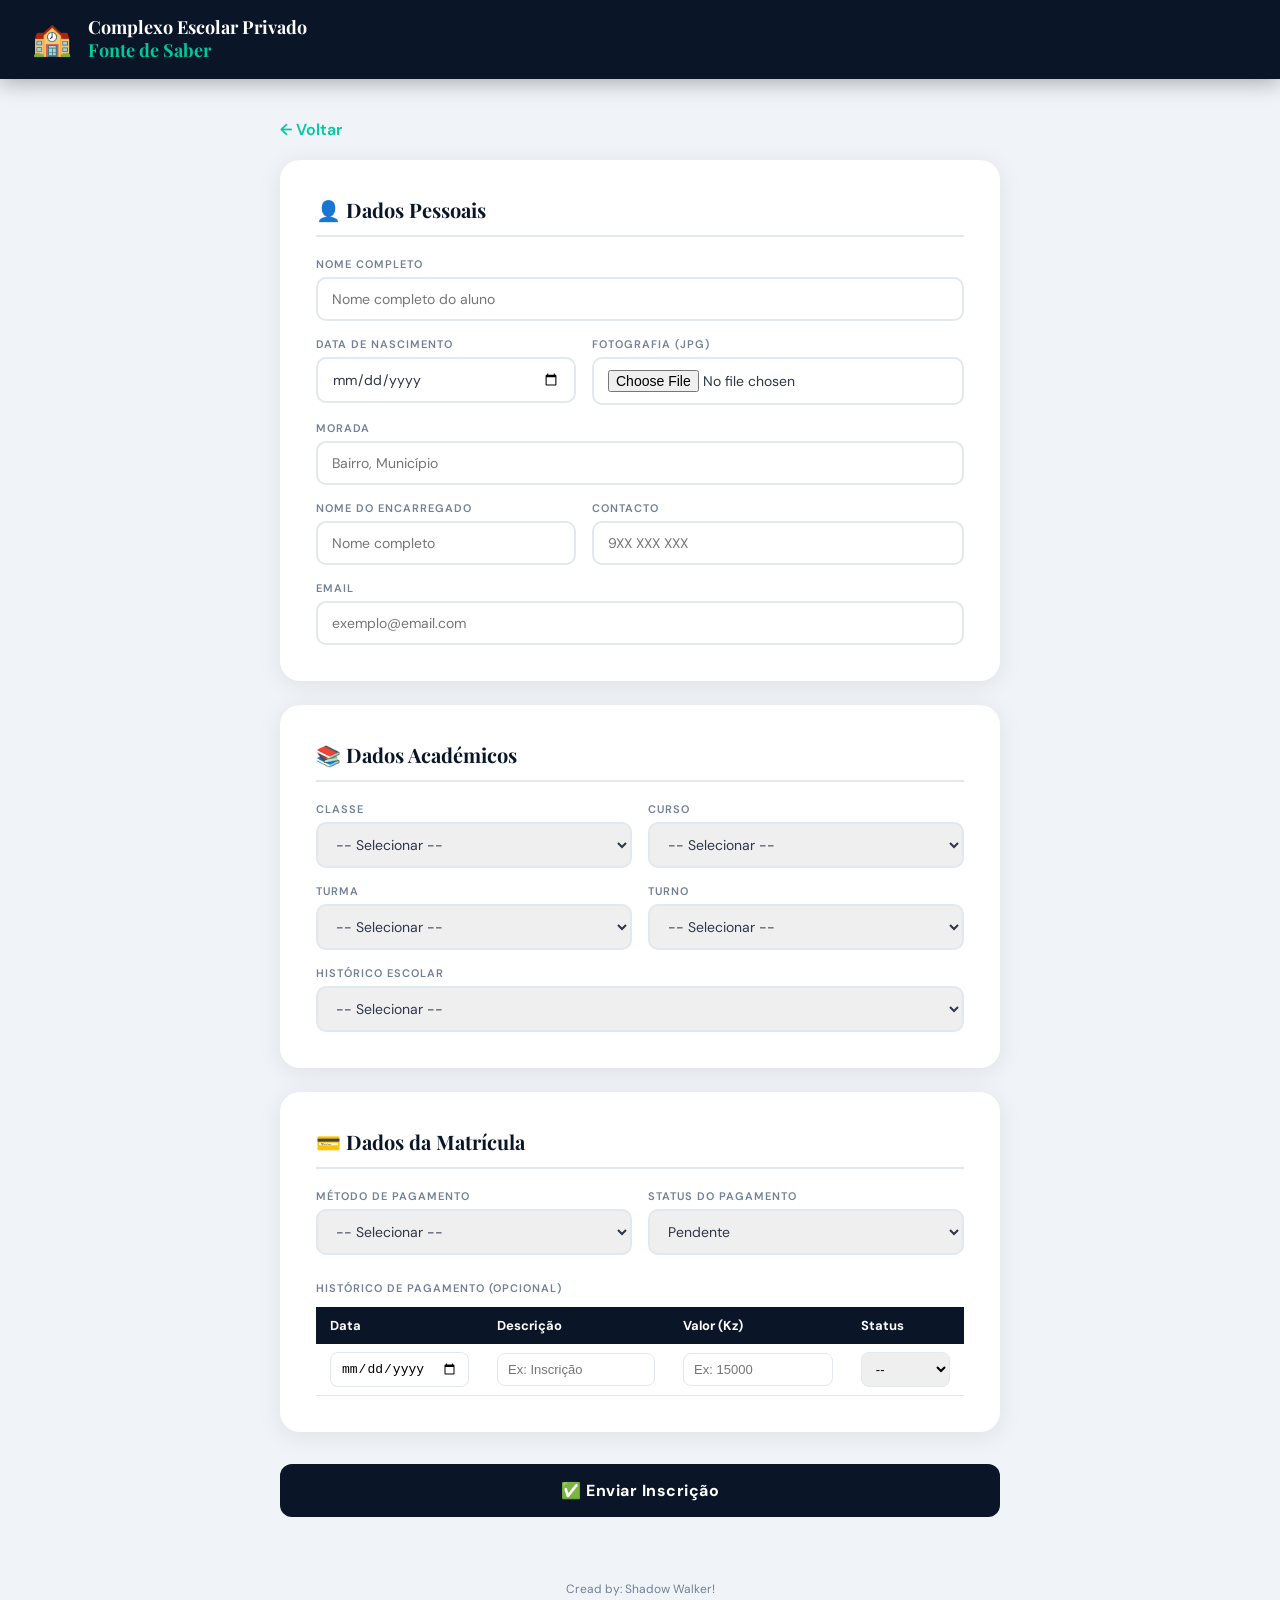
<file: inscricao.html>
<!DOCTYPE html>
<html lang="pt">
<head>
  <meta charset="UTF-8">
  <meta name="viewport" content="width=device-width, initial-scale=1.0">
  <title>Formulário de Inscrição – Fonte de Saber</title>
  <link href="https://fonts.googleapis.com/css2?family=Playfair+Display:wght@600;700&family=DM+Sans:wght@300;400;500;600&display=swap" rel="stylesheet">
  <style>
    :root {
      --navy:#0a1628; --blue:#1a3a6e; --accent:#00c8a0;
      --white:#fff; --bg:#f0f4f8; --text:#2d3748;
      --muted:#718096; --border:#e2e8f0; --red:#e53e3e;
    }
    * { margin:0; padding:0; box-sizing:border-box; }
    body { font-family:'DM Sans',sans-serif; background:var(--bg); color:var(--text); }
    header {
      background:var(--navy); padding:16px 32px;
      display:flex; align-items:center; gap:16px;
      box-shadow:0 4px 20px rgba(0,0,0,.3);
    }
    header .logo { font-size:32px; }
    header h1 { font-family:'Playfair Display',serif; color:var(--white); font-size:18px; line-height:1.3; }
    header h1 span { color:var(--accent); }
    .container { max-width:760px; margin:0 auto; padding:40px 20px; }
    .card {
      background:var(--white); border-radius:20px;
      padding:36px; box-shadow:0 4px 24px rgba(0,0,0,.08);
      margin-bottom:24px;
    }
    .card h2 {
      font-family:'Playfair Display',serif; font-size:20px;
      color:var(--navy); margin-bottom:20px;
      padding-bottom:12px; border-bottom:2px solid var(--border);
    }
    .grid { display:grid; grid-template-columns:1fr 1fr; gap:16px; }
    .full { grid-column:1/-1; }
    .form-group { display:flex; flex-direction:column; gap:6px; }
    .form-group label {
      font-size:11px; text-transform:uppercase; letter-spacing:1px;
      color:var(--muted); font-weight:600;
    }
    .form-group input,
    .form-group select {
      padding:11px 14px; border:2px solid var(--border);
      border-radius:10px; font-family:'DM Sans',sans-serif;
      font-size:14px; color:var(--text); outline:none;
      transition:border-color .2s;
    }
    .form-group input:focus,
    .form-group select:focus { border-color:var(--accent); }

    /* Tabela de pagamento */
    .table-wrap { overflow-x:auto; }
    table { width:100%; border-collapse:collapse; }
    th {
      background:var(--navy); color:var(--white);
      padding:10px 14px; font-size:13px; text-align:left;
    }
    td { padding:8px 14px; border-bottom:1px solid var(--border); }
    td input, td select {
      width:100%; padding:8px 10px; border:1px solid var(--border);
      border-radius:8px; font-size:13px; outline:none;
    }

    .btn-submit {
      width:100%; padding:16px; background:var(--navy);
      color:var(--white); border:none; border-radius:12px;
      font-family:'DM Sans',sans-serif; font-size:16px; font-weight:700;
      cursor:pointer; transition:background .2s, transform .1s;
      margin-top:8px; letter-spacing:.5px;
    }
    .btn-submit:hover { background:var(--blue); }
    .btn-submit:active { transform:scale(.99); }
    .back { display:inline-block; margin-bottom:20px; color:var(--accent); text-decoration:none; font-weight:600; }
    .back:hover { text-decoration:underline; }
    footer { text-align:center; padding:24px; color:var(--muted); font-size:12px; }
  </style>
</head>
<body>

<header>
  <div class="logo">🏫</div>
  <h1>Complexo Escolar Privado<br><span>Fonte de Saber</span></h1>
</header>

<div class="container">
  <a href="/" class="back">← Voltar</a>

  <form action="/salvar" method="POST" enctype="multipart/form-data">

    <!-- DADOS PESSOAIS -->
    <div class="card">
      <h2>👤 Dados Pessoais</h2>
      <div class="grid">
        <div class="form-group full">
          <label>Nome Completo</label>
          <input type="text" name="nome" placeholder="Nome completo do aluno" required>
        </div>
        <div class="form-group">
          <label>Data de Nascimento</label>
          <input type="date" name="data_nascimento" required>
        </div>
        <div class="form-group">
          <label>Fotografia (JPG)</label>
          <input type="file" name="fotografia" accept=".jpg,.jpeg,.png">
        </div>
        <div class="form-group full">
          <label>Morada</label>
          <input type="text" name="morada" placeholder="Bairro, Município" required>
        </div>
        <div class="form-group">
          <label>Nome do Encarregado</label>
          <input type="text" name="encarregado" placeholder="Nome completo" required>
        </div>
        <div class="form-group">
          <label>Contacto</label>
          <input type="tel" name="contacto" placeholder="9XX XXX XXX" required>
        </div>
        <div class="form-group full">
          <label>Email</label>
          <input type="email" name="email" placeholder="exemplo@email.com" required>
        </div>
      </div>
    </div>

    <!-- DADOS ACADÉMICOS -->
    <div class="card">
      <h2>📚 Dados Académicos</h2>
      <div class="grid">
        <div class="form-group">
          <label>Classe</label>
          <select name="classe" required>
            <option value="">-- Selecionar --</option>
            <option>Iniciação</option>
            <option>1ª</option><option>2ª</option><option>3ª</option>
            <option>4ª</option><option>5ª</option><option>6ª</option>
            <option>7ª</option><option>8ª</option><option>9ª</option>
            <option>10ª</option><option>11ª</option><option>12ª</option><option>13ª</option>
          </select>
        </div>
        <div class="form-group">
          <label>Curso</label>
          <select name="curso" required>
            <option value="">-- Selecionar --</option>
            <option>Nenhum</option>
            <option>Gestão de Sistemas Informáticos</option>
            <option>Gestão Empresarial</option>
            <option>Engenharia e Instalações Eléctricas</option>
            <option>Electrónica e Telecomunicação</option>
            <option>Análises Clínicas</option>
            <option>Estomatologia</option>
            <option>Saúde Ambiental</option>
            <option>Nutrição</option>
            <option>Farmácia</option>
          </select>
        </div>
        <div class="form-group">
          <label>Turma</label>
          <select name="turma" required>
            <option value="">-- Selecionar --</option>
            <option>A</option><option>B</option><option>C</option><option>D</option>
          </select>
        </div>
        <div class="form-group">
          <label>Turno</label>
          <select name="turno" required>
            <option value="">-- Selecionar --</option>
            <option>Manhã</option><option>Tarde</option>
          </select>
        </div>
        <div class="form-group full">
          <label>Histórico Escolar</label>
          <select name="historico" required>
            <option value="">-- Selecionar --</option>
            <option>Mau</option><option>Bom</option>
            <option>Óptimo</option><option>Excelente</option>
          </select>
        </div>
      </div>
    </div>

    <!-- DADOS DA MATRÍCULA -->
    <div class="card">
      <h2>💳 Dados da Matrícula</h2>
      <div class="grid">
        <div class="form-group">
          <label>Método de Pagamento</label>
          <select name="pagamento" required>
            <option value="">-- Selecionar --</option>
            <option>Transferência Bancária</option>
            <option>Multicaixa</option>
            <option>Dinheiro</option>
          </select>
        </div>
        <div class="form-group">
          <label>Status do Pagamento</label>
          <select name="status_pagamento">
            <option value="Pendente">Pendente</option>
            <option value="Pago">Pago</option>
          </select>
        </div>
      </div>

      <br>
      <label style="font-size:11px;text-transform:uppercase;letter-spacing:1px;color:var(--muted);font-weight:600;">
        Histórico de Pagamento (Opcional)
      </label>
      <div class="table-wrap" style="margin-top:10px;">
        <table>
          <thead>
            <tr>
              <th>Data</th>
              <th>Descrição</th>
              <th>Valor (Kz)</th>
              <th>Status</th>
            </tr>
          </thead>
          <tbody>
            <tr>
              <td><input type="date" name="data_pagamento"></td>
              <td><input type="text" name="descricao" placeholder="Ex: Inscrição"></td>
              <td><input type="number" name="valor" placeholder="Ex: 15000" min="0"></td>
              <td>
                <select name="status_pagamento_hist">
                  <option value="">--</option>
                  <option>Pago</option>
                  <option>Pendente</option>
                  <option>Cancelado</option>
                </select>
              </td>
            </tr>
          </tbody>
        </table>
      </div>
    </div>

    <button type="submit" class="btn-submit">✅ Enviar Inscrição</button>
  </form>
</div>

<footer>Cread by: Shadow Walker!</footer>
</body>
</html>
</file>
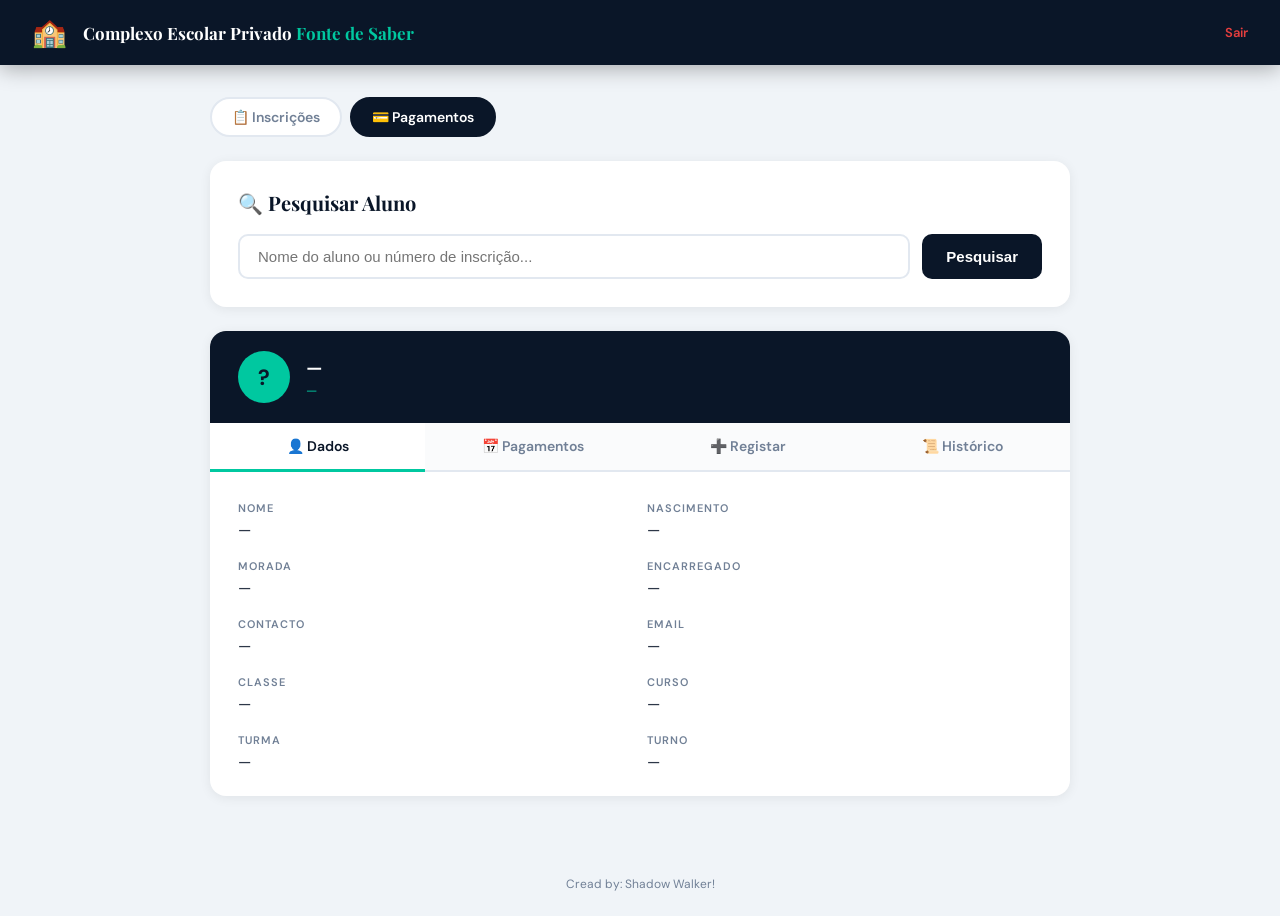
<file: pagamentos.html>
<!DOCTYPE html>
<html lang="pt">
<head>
  <meta charset="UTF-8">
  <meta name="viewport" content="width=device-width, initial-scale=1.0">
  <title>Gestão de Pagamentos – Fonte de Saber</title>
  <link href="https://fonts.googleapis.com/css2?family=Playfair+Display:wght@600;700&family=DM+Sans:wght@300;400;500;600&display=swap" rel="stylesheet">
  <style>
    :root {
      --navy:#0a1628; --blue:#1a3a6e; --accent:#00c8a0;
      --gold:#f0b429; --red:#e53e3e; --green:#38a169;
      --white:#fff; --bg:#f0f4f8; --text:#2d3748;
      --muted:#718096; --border:#e2e8f0;
    }
    * { margin:0; padding:0; box-sizing:border-box; }
    body { font-family:'DM Sans',sans-serif; background:var(--bg); color:var(--text); }
    header {
      background:var(--navy); padding:14px 32px;
      display:flex; align-items:center; gap:16px;
      box-shadow:0 4px 20px rgba(0,0,0,.3);
    }
    header .logo { font-size:28px; }
    header h1 { font-family:'Playfair Display',serif; color:var(--white); font-size:17px; flex:1; }
    header h1 span { color:var(--accent); }
    .logout { color:var(--red); text-decoration:none; font-size:13px; font-weight:600; }
    .container { max-width:900px; margin:0 auto; padding:32px 20px; }

    .nav-tabs { display:flex; gap:8px; margin-bottom:24px; }
    .nav-tab {
      padding:9px 20px; border-radius:50px; font-size:14px; font-weight:600;
      cursor:pointer; border:2px solid var(--border); color:var(--muted);
      background:var(--white); text-decoration:none; transition:all .2s;
    }
    .nav-tab.active, .nav-tab:hover { background:var(--navy); color:var(--white); border-color:var(--navy); }

    .card { background:var(--white); border-radius:16px; padding:28px; box-shadow:0 2px 12px rgba(0,0,0,.07); margin-bottom:24px; }
    .card h2 { font-family:'Playfair Display',serif; font-size:20px; color:var(--navy); margin-bottom:18px; }

    .search-row { display:flex; gap:12px; }
    .search-row input {
      flex:1; padding:12px 18px; border:2px solid var(--border);
      border-radius:10px; font-size:15px; outline:none; transition:border-color .2s;
    }
    .search-row input:focus { border-color:var(--accent); }
    .search-row button {
      padding:12px 24px; background:var(--navy); color:var(--white);
      border:none; border-radius:10px; font-size:15px; font-weight:600; cursor:pointer;
    }
    .search-row button:hover { background:var(--blue); }

    .not-found { color:var(--red); font-size:14px; margin-top:10px; display:none; }

    /* Student card */
    .student-card { display:none; }
    .student-card.visible { display:block; animation:fadeIn .3s ease; }
    @keyframes fadeIn { from{opacity:0;transform:translateY(10px)} to{opacity:1;transform:translateY(0)} }

    .student-header {
      background:var(--navy); border-radius:14px 14px 0 0;
      padding:20px 28px; display:flex; align-items:center; gap:16px;
    }
    .avatar {
      width:52px; height:52px; background:var(--accent); border-radius:50%;
      display:flex; align-items:center; justify-content:center;
      font-size:22px; font-weight:700; color:var(--navy);
    }
    .student-header h3 { color:var(--white); font-size:18px; }
    .student-header p { color:var(--accent); font-size:13px; margin-top:2px; }

    /* Tabs */
    .tabs { display:flex; border-bottom:2px solid var(--border); background:#fafbfc; }
    .tab {
      flex:1; padding:14px; text-align:center; font-weight:600; font-size:14px;
      cursor:pointer; color:var(--muted); border-bottom:3px solid transparent;
      margin-bottom:-2px; transition:all .2s;
    }
    .tab.active { color:var(--navy); border-bottom-color:var(--accent); background:var(--white); }
    .tab-content { display:none; padding:24px 28px; }
    .tab-content.active { display:block; }

    .data-grid { display:grid; grid-template-columns:1fr 1fr; gap:14px; }
    .data-item label { font-size:11px; text-transform:uppercase; letter-spacing:1px; color:var(--muted); font-weight:600; }
    .data-item p { font-size:15px; color:var(--text); margin-top:3px; font-weight:500; }

    /* Meses */
    .month-grid { display:grid; grid-template-columns:repeat(3,1fr); gap:10px; margin-bottom:20px; }
    .month-item {
      border:2px solid var(--border); border-radius:10px; padding:12px 10px;
      display:flex; justify-content:space-between; align-items:center; font-size:13px;
    }
    .month-item.pago { border-color:var(--accent); background:#f0fdf9; }
    .badge-pago    { background:#c6f6d5; color:#276749; padding:2px 8px; border-radius:20px; font-size:11px; font-weight:700; }
    .badge-pendente{ background:#fffbeb; color:#b7791f; padding:2px 8px; border-radius:20px; font-size:11px; font-weight:700; }

    .exame-row {
      display:flex; justify-content:space-between; align-items:center;
      padding:14px; background:#f8fafc; border-radius:10px; border:2px solid var(--border);
    }
    .exame-row.pago { border-color:var(--accent); background:#f0fdf9; }

    /* Form registar */
    .tipo-tabs { display:flex; gap:8px; margin-bottom:20px; }
    .tipo-tab {
      flex:1; padding:10px; text-align:center; border-radius:10px;
      cursor:pointer; font-weight:600; font-size:14px; border:2px solid var(--border);
      color:var(--muted); background:var(--white); transition:all .2s;
    }
    .tipo-tab.active { background:var(--navy); color:var(--white); border-color:var(--navy); }

    .form-grid { display:grid; grid-template-columns:1fr 1fr; gap:14px; margin-bottom:20px; }
    .form-grid .full { grid-column:1/-1; }
    .form-group-reg { display:flex; flex-direction:column; gap:5px; }
    .form-group-reg label { font-size:11px; text-transform:uppercase; letter-spacing:1px; color:var(--muted); font-weight:600; }
    .form-group-reg input,
    .form-group-reg select {
      padding:10px 14px; border:2px solid var(--border); border-radius:9px;
      font-size:14px; outline:none; transition:border-color .2s;
    }
    .form-group-reg input:focus,
    .form-group-reg select:focus { border-color:var(--accent); }

    .btn-save {
      padding:13px 32px; background:var(--accent); color:var(--navy);
      border:none; border-radius:10px; font-size:15px; font-weight:700; cursor:pointer;
    }
    .btn-save:hover { background:#00e6b8; }
    .success-msg {
      background:#f0fdf9; border:2px solid var(--accent); color:#065f46;
      border-radius:8px; padding:10px 14px; font-size:13px; font-weight:600;
      margin-top:12px; display:none;
    }

    /* Histórico */
    .hist-item {
      display:flex; justify-content:space-between; align-items:center;
      padding:14px; border-bottom:1px solid var(--border);
    }
    .hist-item:last-child { border-bottom:none; }
    .hist-tipo { font-weight:600; font-size:14px; }
    .hist-data { font-size:12px; color:var(--muted); margin-top:2px; }
    .hist-valor { font-size:16px; font-weight:700; color:var(--navy); }

    footer { text-align:center; padding:24px; color:var(--muted); font-size:12px; }
  </style>
</head>
<body>

<header>
  <div class="logo">🏫</div>
  <h1>Complexo Escolar Privado <span>Fonte de Saber</span></h1>
  <a href="/logout" class="logout">Sair</a>
</header>

<div class="container">

  <div class="nav-tabs">
    <a href="/lista" class="nav-tab">📋 Inscrições</a>
    <a href="/pagamentos" class="nav-tab active">💳 Pagamentos</a>
  </div>

  <!-- Pesquisa -->
  <div class="card">
    <h2>🔍 Pesquisar Aluno</h2>
    <div class="search-row">
      <input type="text" id="searchInput" placeholder="Nome do aluno ou número de inscrição..."
             onkeypress="if(event.key==='Enter') pesquisar()">
      <button onclick="pesquisar()">Pesquisar</button>
    </div>
    <p class="not-found" id="notFound">❌ Aluno não encontrado.</p>
  </div>

  <!-- Card do aluno -->
  <div class="card" style="padding:0;overflow:hidden;" id="studentCard">
    <div class="student-header">
      <div class="avatar" id="avatarInitial">?</div>
      <div>
        <h3 id="studentName">—</h3>
        <p id="studentInfo">—</p>
      </div>
    </div>

    <div class="tabs">
      <div class="tab active" onclick="showTab('dados')">👤 Dados</div>
      <div class="tab" onclick="showTab('pagamentos')">📅 Pagamentos</div>
      <div class="tab" onclick="showTab('registar')">➕ Registar</div>
      <div class="tab" onclick="showTab('historico')">📜 Histórico</div>
    </div>

    <!-- TAB Dados -->
    <div class="tab-content active" id="tab-dados">
      <div class="data-grid">
        <div class="data-item"><label>Nome</label><p id="d-nome">—</p></div>
        <div class="data-item"><label>Nascimento</label><p id="d-nasc">—</p></div>
        <div class="data-item"><label>Morada</label><p id="d-morada">—</p></div>
        <div class="data-item"><label>Encarregado</label><p id="d-enc">—</p></div>
        <div class="data-item"><label>Contacto</label><p id="d-tel">—</p></div>
        <div class="data-item"><label>Email</label><p id="d-email">—</p></div>
        <div class="data-item"><label>Classe</label><p id="d-classe">—</p></div>
        <div class="data-item"><label>Curso</label><p id="d-curso">—</p></div>
        <div class="data-item"><label>Turma</label><p id="d-turma">—</p></div>
        <div class="data-item"><label>Turno</label><p id="d-turno">—</p></div>
      </div>
    </div>

    <!-- TAB Pagamentos -->
    <div class="tab-content" id="tab-pagamentos">
      <div class="month-grid" id="monthGrid"></div>
      <div class="exame-row" id="exameRow">
        <span>📝 Inscrição ao Exame</span>
        <span class="badge-pendente" id="exameStatus">Pendente</span>
      </div>
    </div>

    <!-- TAB Registar -->
    <div class="tab-content" id="tab-registar">
      <div class="tipo-tabs">
        <div class="tipo-tab active" id="tipo-mensalidade" onclick="setTipo('mensalidade')">💰 Mensalidade</div>
        <div class="tipo-tab" id="tipo-exame" onclick="setTipo('exame')">📝 Exame</div>
      </div>
      <div class="form-grid">
        <div class="form-group-reg" id="mesGroup">
          <label>Mês de Referência</label>
          <select id="regMes">
            <option>Janeiro</option><option>Fevereiro</option><option>Março</option>
            <option>Abril</option><option>Maio</option><option>Junho</option>
            <option>Julho</option><option>Agosto</option><option>Setembro</option>
            <option>Outubro</option><option>Novembro</option><option>Dezembro</option>
          </select>
        </div>
        <div class="form-group-reg">
          <label>Valor (Kz)</label>
          <input type="number" id="regValor" placeholder="Ex: 15000">
        </div>
        <div class="form-group-reg">
          <label>Data do Pagamento</label>
          <input type="date" id="regData">
        </div>
        <div class="form-group-reg">
          <label>Forma de Pagamento</label>
          <select id="regForma">
            <option>Transferência Bancária</option>
            <option>Dinheiro</option>
            <option>Multicaixa</option>
          </select>
        </div>
        <div class="form-group-reg full">
          <label>Observações</label>
          <input type="text" id="regObs" placeholder="Opcional...">
        </div>
      </div>
      <button class="btn-save" onclick="registarPagamento()">✅ Registar Pagamento</button>
      <div class="success-msg" id="successMsg">✅ Pagamento registado com sucesso!</div>
    </div>

    <!-- TAB Histórico -->
    <div class="tab-content" id="tab-historico">
      <div id="historicoList">
        <p style="color:var(--muted);text-align:center;padding:20px;">Nenhum pagamento registado ainda.</p>
      </div>
    </div>
  </div>
</div>

<footer>Cread by: Shadow Walker!</footer>

<script>
  let alunoAtual = null;
  let tipoAtual = 'mensalidade';
  let pagamentosLocais = {};
  const meses = ["Janeiro","Fevereiro","Março","Abril","Maio","Junho","Julho","Agosto","Setembro","Outubro","Novembro","Dezembro"];

  document.getElementById('regData').value = new Date().toISOString().split('T')[0];

  // Carrega aluno por parâmetro URL se existir
  window.onload = () => {
    const params = new URLSearchParams(window.location.search);
    const id = params.get('id');
    if (id) {
      document.getElementById('searchInput').value = id;
      pesquisar();
    }
  };

  async function pesquisar() {
    const q = document.getElementById('searchInput').value.trim();
    if (!q) return;

    document.getElementById('notFound').style.display = 'none';

    try {
      const res = await fetch(`/api/aluno?q=${encodeURIComponent(q)}`);
      if (!res.ok) throw new Error();
      const aluno = await res.json();
      alunoAtual = aluno;
      if (!pagamentosLocais[aluno.id]) {
        pagamentosLocais[aluno.id] = { meses: {}, exame: false };
      }
      mostrarAluno(aluno);
      await carregarPagamentos(aluno.id);
    } catch {
      document.getElementById('notFound').style.display = 'block';
      document.getElementById('studentCard').classList.remove('visible');
    }
  }

  function mostrarAluno(a) {
    document.getElementById('avatarInitial').textContent = a.nome.charAt(0);
    document.getElementById('studentName').textContent = a.nome;
    document.getElementById('studentInfo').textContent = `${a.classe} • Turma ${a.turma} • ${a.turno}`;
    document.getElementById('d-nome').textContent = a.nome;
    document.getElementById('d-nasc').textContent = a.data_nascimento;
    document.getElementById('d-morada').textContent = a.morada;
    document.getElementById('d-enc').textContent = a.encarregado;
    document.getElementById('d-tel').textContent = a.contacto;
    document.getElementById('d-email').textContent = a.email;
    document.getElementById('d-classe').textContent = a.classe;
    document.getElementById('d-curso').textContent = a.curso;
    document.getElementById('d-turma').textContent = a.turma;
    document.getElementById('d-turno').textContent = a.turno;
    document.getElementById('studentCard').classList.add('visible');
    showTab('dados');
  }

  async function carregarPagamentos(id) {
    const res = await fetch(`/api/pagamentos/${id}`);
    const pags = await res.json();
    const local = pagamentosLocais[id];

    // Reset
    local.meses = {};
    local.exame = false;
    local.historico = pags;

    pags.forEach(p => {
      if (p.tipo === 'mensalidade' && p.mes) local.meses[p.mes] = true;
      if (p.tipo === 'exame') local.exame = true;
    });

    renderMeses();
  }

  function renderMeses() {
    const local = pagamentosLocais[alunoAtual.id];
    const grid = document.getElementById('monthGrid');
    grid.innerHTML = '';
    meses.forEach(m => {
      const pago = local.meses[m];
      grid.innerHTML += `
        <div class="month-item ${pago ? 'pago' : ''}">
          <span>${m}</span>
          <span class="${pago ? 'badge-pago' : 'badge-pendente'}">${pago ? '✓ Pago' : 'Pendente'}</span>
        </div>`;
    });
    const exRow = document.getElementById('exameRow');
    const exStatus = document.getElementById('exameStatus');
    if (local.exame) {
      exRow.classList.add('pago');
      exStatus.className = 'badge-pago';
      exStatus.textContent = '✓ Pago';
    } else {
      exRow.classList.remove('pago');
      exStatus.className = 'badge-pendente';
      exStatus.textContent = 'Pendente';
    }
  }

  function showTab(t) {
    document.querySelectorAll('.tab').forEach((el,i) =>
      el.classList.toggle('active', ['dados','pagamentos','registar','historico'][i] === t));
    document.querySelectorAll('.tab-content').forEach(c => c.classList.remove('active'));
    document.getElementById('tab-'+t).classList.add('active');
    if (t === 'historico') renderHistorico();
    if (t === 'pagamentos') renderMeses();
  }

  function setTipo(t) {
    tipoAtual = t;
    document.getElementById('tipo-mensalidade').classList.toggle('active', t === 'mensalidade');
    document.getElementById('tipo-exame').classList.toggle('active', t === 'exame');
    document.getElementById('mesGroup').style.display = t === 'mensalidade' ? 'block' : 'none';
  }

  async function registarPagamento() {
    if (!alunoAtual) return;
    const valor = document.getElementById('regValor').value;
    const data  = document.getElementById('regData').value;
    const forma = document.getElementById('regForma').value;
    const obs   = document.getElementById('regObs').value;
    const mes   = document.getElementById('regMes').value;

    if (!valor || !data) { alert('Preenche o valor e a data!'); return; }

    const payload = {
      aluno_id: alunoAtual.id,
      tipo: tipoAtual,
      mes: tipoAtual === 'mensalidade' ? mes : '',
      valor, data, forma,
      observacoes: obs
    };

    const res = await fetch('/registar_pagamento', {
      method: 'POST',
      headers: {'Content-Type':'application/json'},
      body: JSON.stringify(payload)
    });

    if (res.ok) {
      await carregarPagamentos(alunoAtual.id);
      const msg = document.getElementById('successMsg');
      msg.style.display = 'block';
      setTimeout(() => msg.style.display = 'none', 3000);
      document.getElementById('regValor').value = '';
      document.getElementById('regObs').value = '';
    }
  }

  function renderHistorico() {
    if (!alunoAtual) return;
    const hist = (pagamentosLocais[alunoAtual.id] || {}).historico || [];
    const el = document.getElementById('historicoList');
    if (!hist.length) {
      el.innerHTML = '<p style="color:var(--muted);text-align:center;padding:20px;">Nenhum pagamento registado ainda.</p>';
      return;
    }
    el.innerHTML = hist.map(h => `
      <div class="hist-item">
        <div>
          <div class="hist-tipo">${h.tipo === 'mensalidade' ? '💰 Mensalidade' + (h.mes ? ' – '+h.mes : '') : '📝 Inscrição ao Exame'}</div>
          <div class="hist-data">📅 ${h.data} • ${h.forma}${h.observacoes ? ' • '+h.observacoes : ''}</div>
        </div>
        <div class="hist-valor">${Number(h.valor).toLocaleString()} Kz</div>
      </div>
    `).join('');
  }
</script>
</body>
</html>
</file>
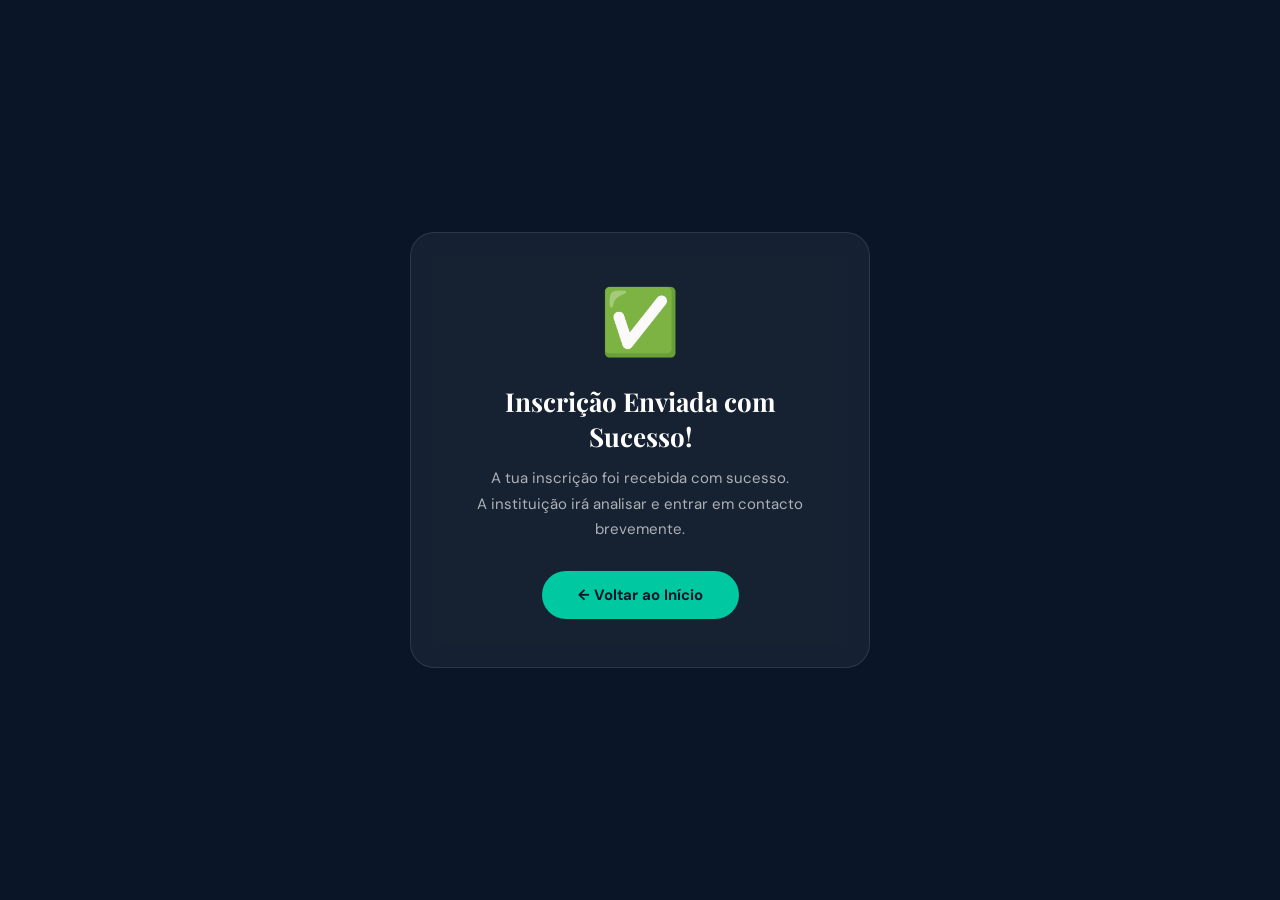
<file: sucesso.html>
<!DOCTYPE html>
<html lang="pt">
<head>
  <meta charset="UTF-8">
  <meta name="viewport" content="width=device-width, initial-scale=1.0">
  <title>Inscrição Submetida</title>
  <link href="https://fonts.googleapis.com/css2?family=Playfair+Display:wght@700&family=DM+Sans:wght@400;600&display=swap" rel="stylesheet">
  <style>
    :root { --navy:#0a1628; --accent:#00c8a0; --white:#fff; }
    * { margin:0; padding:0; box-sizing:border-box; }
    body {
      font-family:'DM Sans',sans-serif; background:var(--navy);
      min-height:100vh; display:flex; align-items:center;
      justify-content:center; color:var(--white);
    }
    .card {
      background:rgba(255,255,255,.05); border:1px solid rgba(255,255,255,.1);
      border-radius:24px; padding:48px 40px; text-align:center;
      max-width:460px; width:90%; backdrop-filter:blur(12px);
      animation: pop .5s cubic-bezier(.34,1.56,.64,1);
    }
    @keyframes pop { from{opacity:0;transform:scale(.8)} to{opacity:1;transform:scale(1)} }
    .icon { font-size:64px; margin-bottom:20px; }
    h1 { font-family:'Playfair Display',serif; font-size:26px; margin-bottom:12px; }
    p { color:rgba(255,255,255,.65); font-size:15px; line-height:1.7; margin-bottom:28px; }
    a {
      display:inline-block; padding:14px 36px; background:var(--accent);
      color:var(--navy); border-radius:50px; font-weight:700;
      text-decoration:none; font-size:15px; transition:all .2s;
    }
    a:hover { background:#00e6b8; transform:translateY(-2px); }
  </style>
</head>
<body>
<div class="card">
  <div class="icon">✅</div>
  <h1>Inscrição Enviada com Sucesso!</h1>
  <p>A tua inscrição foi recebida com sucesso.<br>
     A instituição irá analisar e entrar em contacto brevemente.</p>
  <a href="/">← Voltar ao Início</a>
</div>
</body>
</html>
</file>
